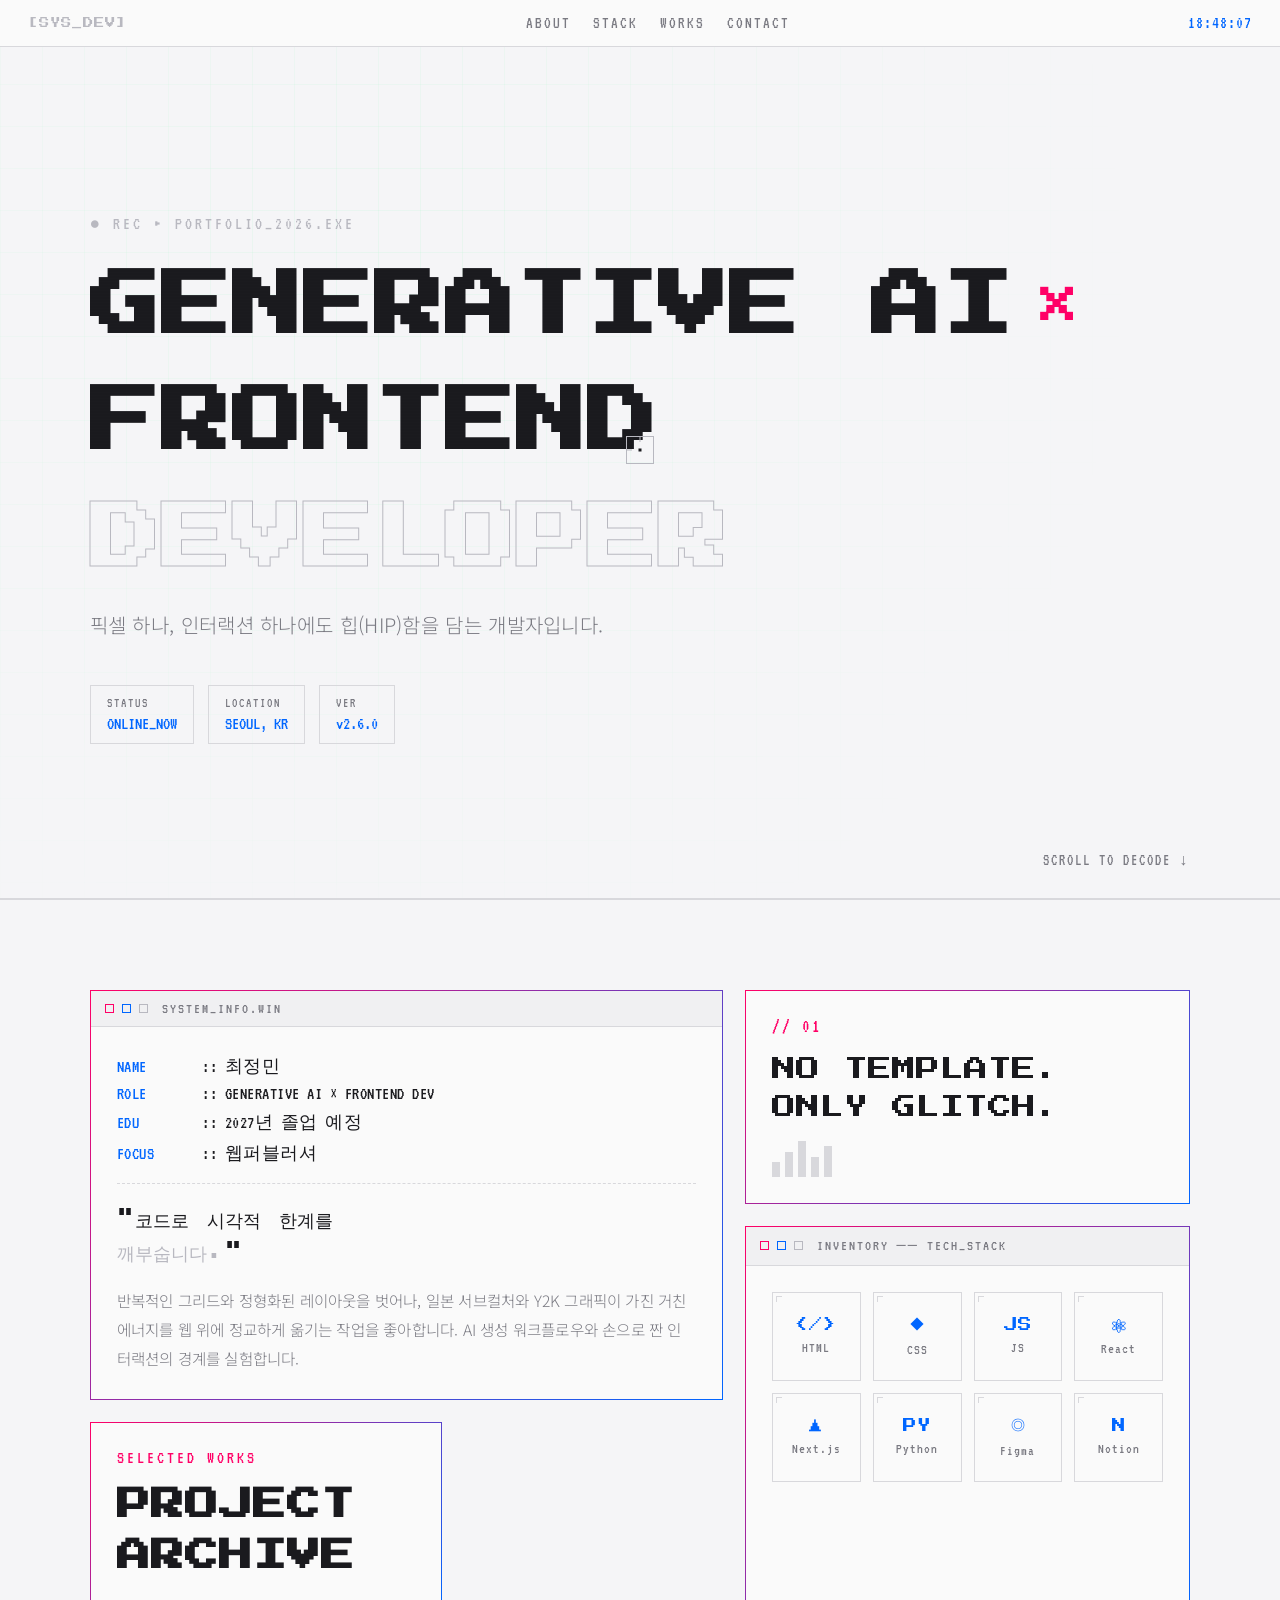
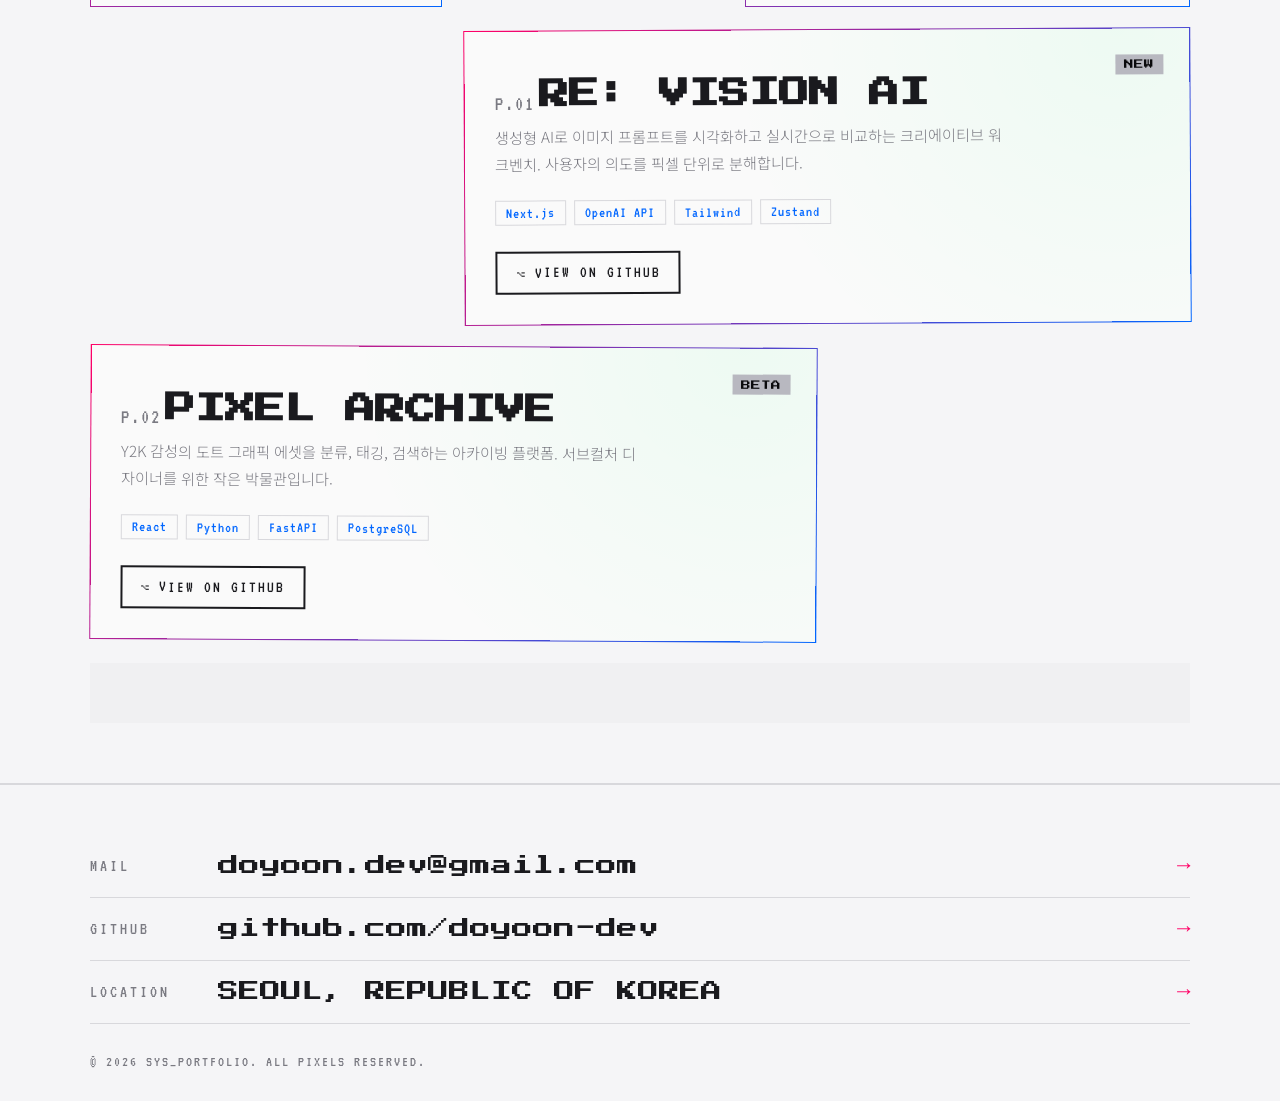
<file: index.html>
<!doctype html>
<html lang="ko">
  <head>
    <meta charset="UTF-8" />
    <meta name="viewport" content="width=device-width, initial-scale=1.0" />
    <title>SYS_PORTFOLIO // GENERATIVE AI × FRONTEND DEV</title>

    <link rel="preconnect" href="https://fonts.googleapis.com" />
    <link rel="preconnect" href="https://fonts.gstatic.com" crossorigin />
    <link
      href="https://fonts.googleapis.com/css2?family=Press+Start+2P&family=VT323&family=Noto+Sans+KR:wght@300;400;500;700&display=swap"
      rel="stylesheet"
    />

    <link rel="stylesheet" href="style.css" />
  </head>
  <body>
    <div class="grain"></div>
    <div class="custom-cursor" id="cursor">
      <div class="cursor-ring"></div>
      <div class="cursor-dot"></div>
    </div>

    <!-- ===== NAV / SCANLINE HEADER ===== -->
    <header class="topbar">
      <div class="topbar-inner">
        <span class="logo-pixel">[SYS_DEV]</span>
        <nav class="nav-tags">
          <a href="#about">ABOUT</a>
          <a href="#stack">STACK</a>
          <a href="#works">WORKS</a>
          <a href="#contact">CONTACT</a>
        </nav>
        <span class="topbar-clock" id="clock">00:00:00</span>
      </div>
    </header>

    <!-- ===== HERO ===== -->
    <section class="hero" id="hero">
      <div class="hero-grid-bg"></div>

      <div class="hero-tag fade-up">REC ▸ PORTFOLIO_2026.EXE</div>

      <h1 class="hero-title">
        <span class="glitch-text" data-text="GENERATIVE AI">GENERATIVE AI</span>
        <span class="hero-x">×</span>
        <span class="glitch-text" data-text="FRONTEND">FRONTEND</span>
        <span class="hero-title-sub glitch-text" data-text="DEVELOPER"
          >DEVELOPER</span
        >
      </h1>

      <p class="hero-kr fade-up">
        픽셀 하나, 인터랙션 하나에도 힙(HIP)함을 담는 개발자입니다.
      </p>

      <div class="hero-meta fade-up">
        <div class="meta-box">
          <span class="meta-label">STATUS</span>
          <span class="meta-value">ONLINE_NOW</span>
        </div>
        <div class="meta-box">
          <span class="meta-label">LOCATION</span>
          <span class="meta-value">SEOUL, KR</span>
        </div>
        <div class="meta-box">
          <span class="meta-label">VER</span>
          <span class="meta-value">v2.6.0</span>
        </div>
      </div>

      <div class="scroll-hint">SCROLL TO DECODE ↓</div>
    </section>

    <!-- ===== BENTO MAIN ===== -->
    <main class="bento-wrap">
      <!-- ABOUT : SYSTEM INFO WINDOW -->
      <section class="bento-item about-window fade-up" id="about">
        <div class="win-titlebar">
          <span class="win-dot"></span><span class="win-dot"></span
          ><span class="win-dot"></span>
          <span class="win-title">SYSTEM_INFO.WIN</span>
        </div>
        <div class="win-body">
          <p class="sys-line"><span class="sys-key">NAME</span> :: 최정민</p>
          <p class="sys-line">
            <span class="sys-key">ROLE</span> :: GENERATIVE AI × FRONTEND DEV
          </p>
          <p class="sys-line">
            <span class="sys-key">EDU</span> :: 2027년 졸업 예정
          </p>
          <p class="sys-line">
            <span class="sys-key">FOCUS</span> :: 웹퍼블러셔
          </p>
          <div class="divider-dash"></div>
          <p class="mindset-quote">
            "코드로 시각적 한계를<br /><span class="neon-em">깨부숩니다.</span>"
          </p>
          <p class="about-kr-desc">
            반복적인 그리드와 정형화된 레이아웃을 벗어나, 일본 서브컬처와 Y2K
            그래픽이 가진 거친 에너지를 웹 위에 정교하게 옮기는 작업을
            좋아합니다. AI 생성 워크플로우와 손으로 짠 인터랙션의 경계를
            실험합니다.
          </p>
        </div>
      </section>

      <!-- HERO SIDE DECORATIVE PANEL -->
      <section class="bento-item deco-panel fade-up">
        <span class="deco-num">// 01</span>
        <p class="deco-text">NO TEMPLATE.<br />ONLY GLITCH.</p>
        <div class="deco-bars">
          <span></span><span></span><span></span><span></span><span></span>
        </div>
      </section>

      <!-- TECH STACK : ITEM INVENTORY -->
      <section class="bento-item stack-window fade-up" id="stack">
        <div class="win-titlebar">
          <span class="win-dot"></span><span class="win-dot"></span
          ><span class="win-dot"></span>
          <span class="win-title">INVENTORY ── TECH_STACK</span>
        </div>
        <div class="win-body">
          <div class="inventory-grid">
            <div class="item-slot">
              <span class="slot-icon">&lt;/&gt;</span
              ><span class="slot-name">HTML</span>
            </div>
            <div class="item-slot">
              <span class="slot-icon">◆</span><span class="slot-name">CSS</span>
            </div>
            <div class="item-slot">
              <span class="slot-icon">JS</span><span class="slot-name">JS</span>
            </div>
            <div class="item-slot">
              <span class="slot-icon">⚛</span
              ><span class="slot-name">React</span>
            </div>
            <div class="item-slot">
              <span class="slot-icon">▲</span
              ><span class="slot-name">Next.js</span>
            </div>
            <div class="item-slot">
              <span class="slot-icon">PY</span
              ><span class="slot-name">Python</span>
            </div>
            <div class="item-slot">
              <span class="slot-icon">◎</span
              ><span class="slot-name">Figma</span>
            </div>
            <div class="item-slot">
              <span class="slot-icon">N</span
              ><span class="slot-name">Notion</span>
            </div>
          </div>
        </div>
      </section>

      <!-- PROJECTS HEADER -->
      <section class="bento-item works-label fade-up" id="works">
        <span class="works-eyebrow">SELECTED WORKS</span>
        <h2 class="works-title">PROJECT<br />ARCHIVE</h2>
      </section>

      <!-- PROJECT 01 -->
      <article class="bento-item project-card fade-up" data-tilt="-1">
        <div class="poster-frame">
          <span class="poster-num">P.01</span>
          <span class="poster-tag">NEW</span>
          <h3 class="poster-title glitch-text" data-text="RE: VISION AI">
            RE: VISION AI
          </h3>
          <p class="poster-desc-kr">
            생성형 AI로 이미지 프롬프트를 시각화하고 실시간으로 비교하는
            크리에이티브 워크벤치. 사용자의 의도를 픽셀 단위로 분해합니다.
          </p>
          <div class="poster-stack">
            <span>Next.js</span><span>OpenAI API</span><span>Tailwind</span
            ><span>Zustand</span>
          </div>
          <a href="#" class="github-btn">
            <span class="gh-icon">⌥</span> VIEW ON GITHUB
          </a>
        </div>
      </article>

      <!-- PROJECT 02 -->
      <article class="bento-item project-card fade-up" data-tilt="1">
        <div class="poster-frame">
          <span class="poster-num">P.02</span>
          <span class="poster-tag">BETA</span>
          <h3 class="poster-title glitch-text" data-text="PIXEL ARCHIVE">
            PIXEL ARCHIVE
          </h3>
          <p class="poster-desc-kr">
            Y2K 감성의 도트 그래픽 에셋을 분류, 태깅, 검색하는 아카이빙 플랫폼.
            서브컬처 디자이너를 위한 작은 박물관입니다.
          </p>
          <div class="poster-stack">
            <span>React</span><span>Python</span><span>FastAPI</span
            ><span>PostgreSQL</span>
          </div>
          <a href="#" class="github-btn">
            <span class="gh-icon">⌥</span> VIEW ON GITHUB
          </a>
        </div>
      </article>

      <!-- FILLER GLITCH STRIP -->
      <section class="bento-item strip-panel fade-up">
        <p class="strip-marquee-text">
          DO NOT SCALE DESIGN ── PRESERVE PIXELS ── HANDLE WITH GLITCH ──
        </p>
      </section>
    </main>

    <!-- ===== CONTACT INDEX BAR ===== -->
    <footer class="contact-index" id="contact">
      <div class="index-row">
        <span class="index-label">MAIL</span>
        <a class="index-value" href="mailto:doyoon.dev@gmail.com"
          >doyoon.dev@gmail.com</a
        >
        <span class="index-arrow">→</span>
      </div>
      <div class="index-row">
        <span class="index-label">GITHUB</span>
        <a
          class="index-value"
          href="https://github.com/doyoon-dev"
          target="_blank"
          rel="noopener"
          >github.com/doyoon-dev</a
        >
        <span class="index-arrow">→</span>
      </div>
      <div class="index-row">
        <span class="index-label">LOCATION</span>
        <span class="index-value">SEOUL, REPUBLIC OF KOREA</span>
        <span class="index-arrow">→</span>
      </div>
      <p class="footer-credit">© 2026 SYS_PORTFOLIO. ALL PIXELS RESERVED.</p>
    </footer>

    <script src="script.js"></script>
  </body>
</html>
</file>
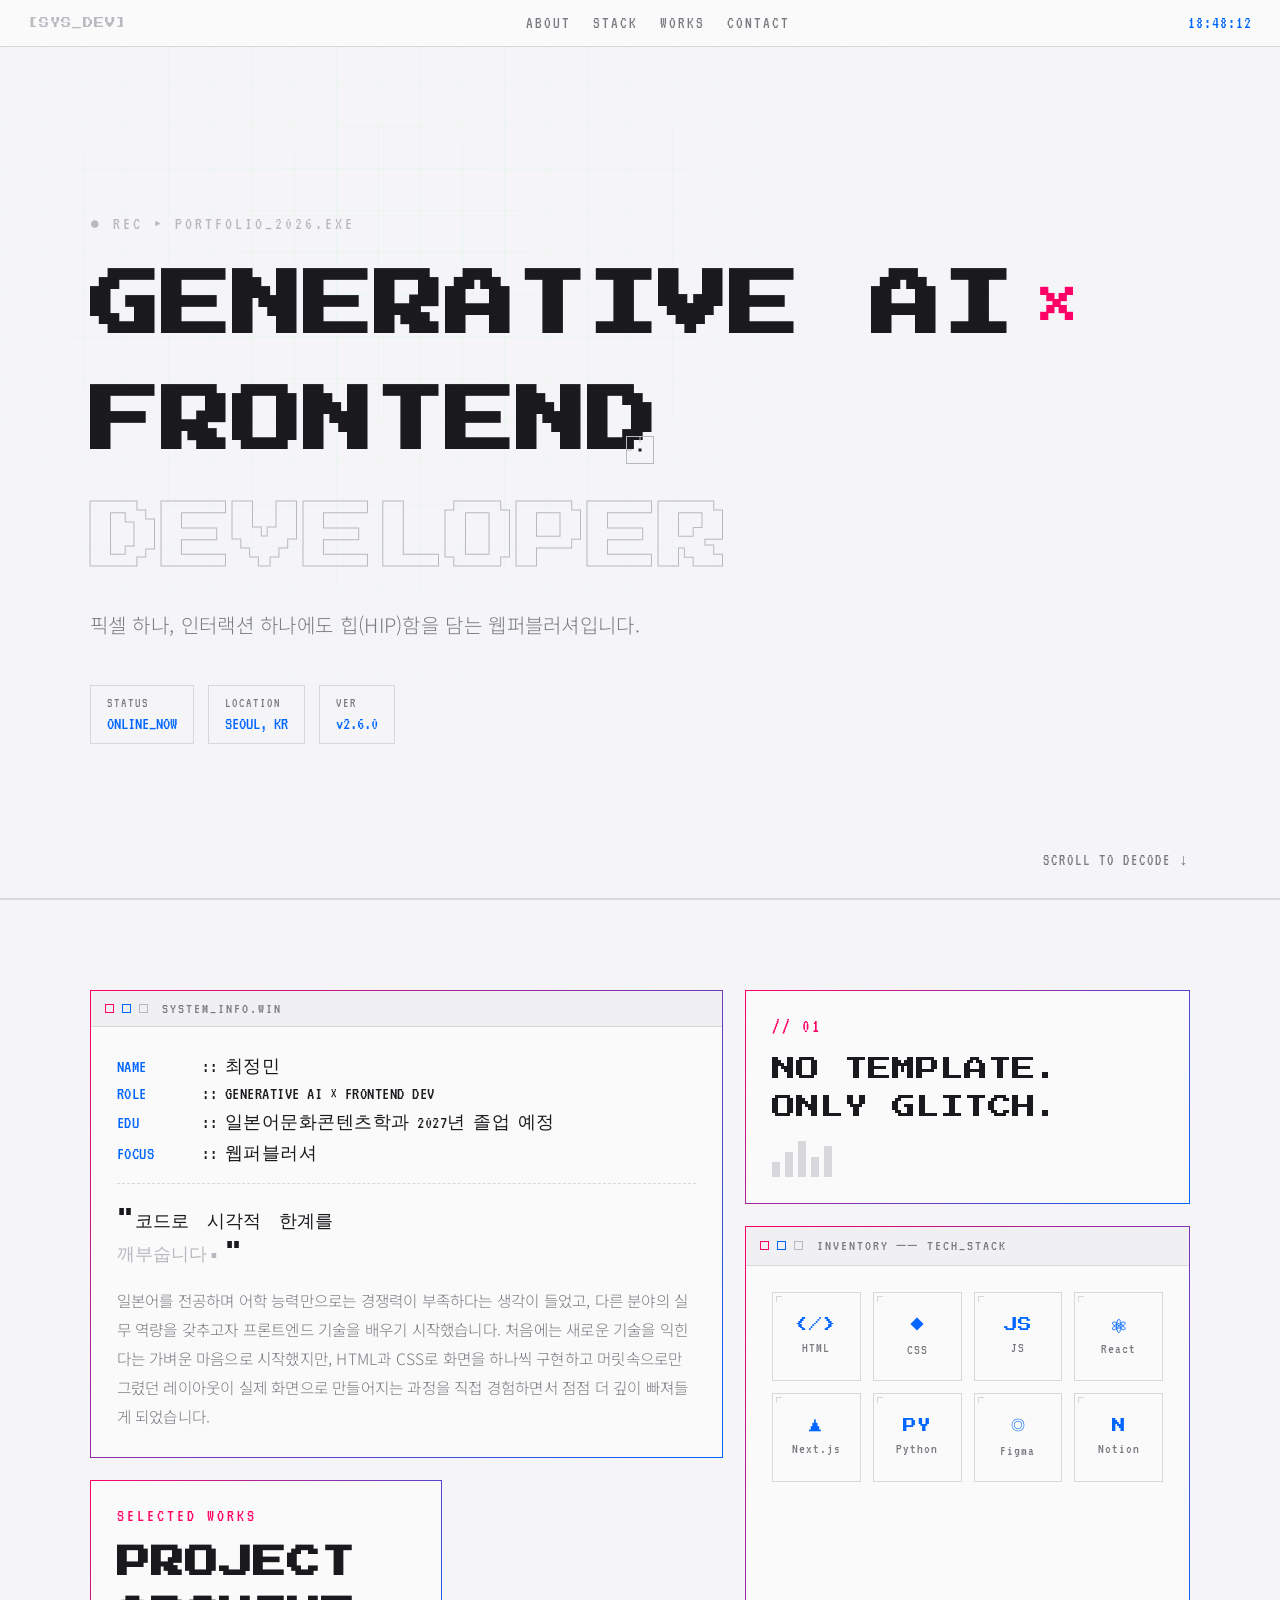
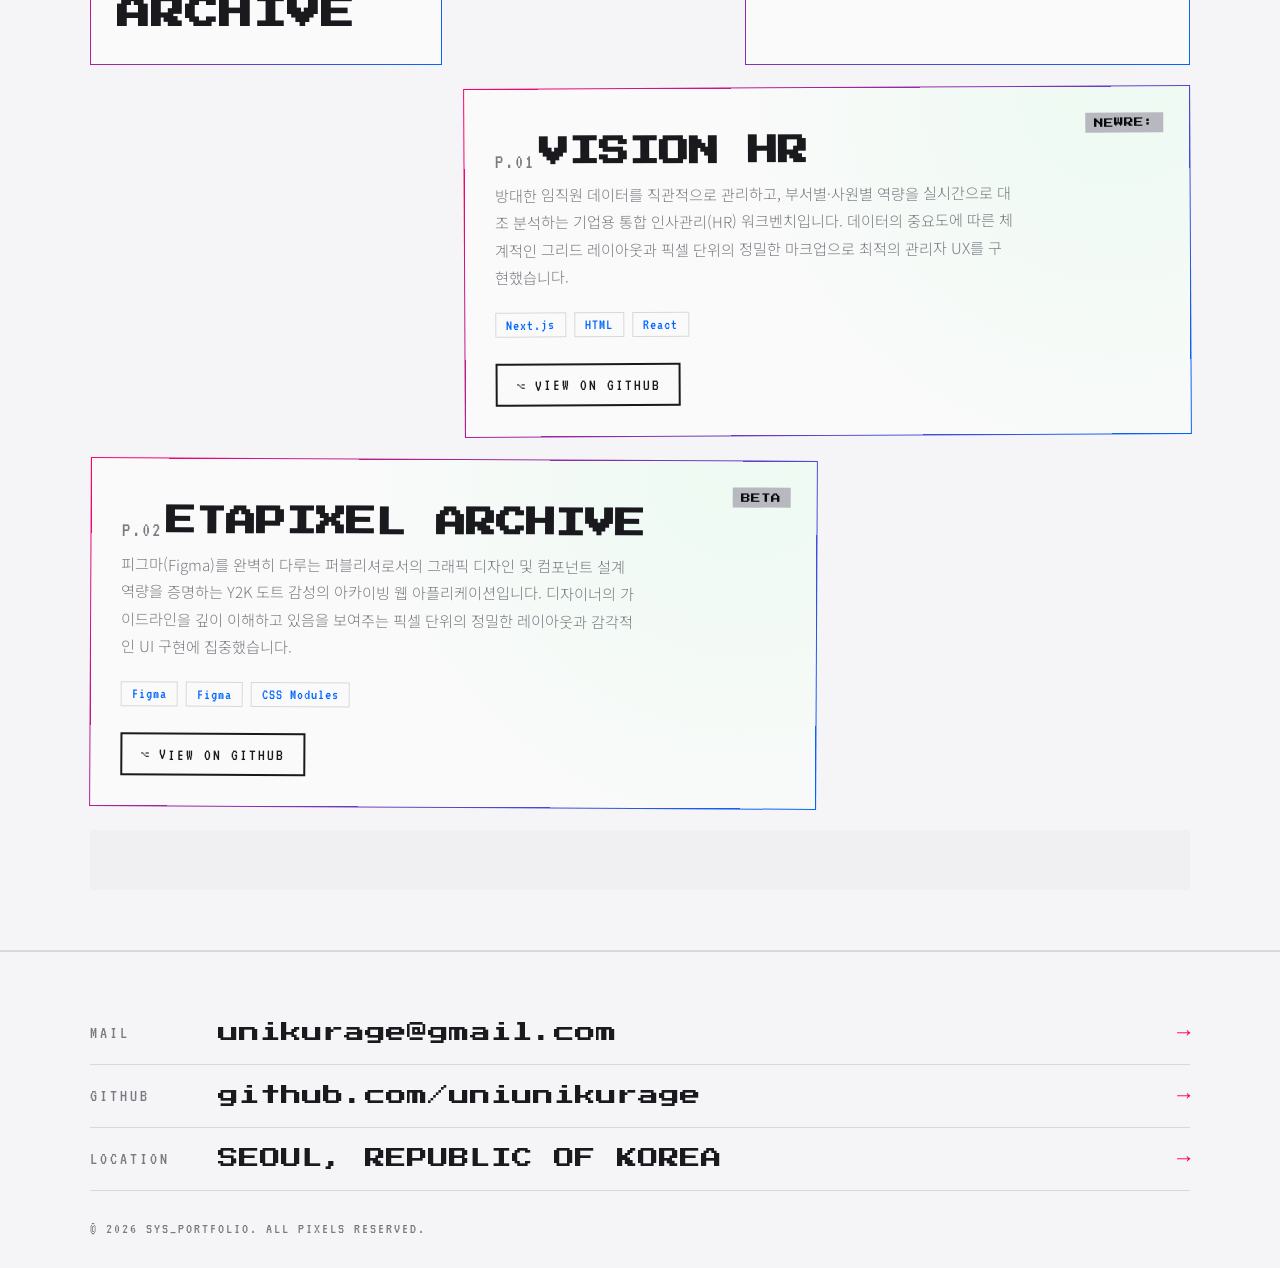
<file: files/index.html>
<!doctype html>
<html lang="ko">
  <head>
    <meta charset="UTF-8" />
    <meta name="viewport" content="width=device-width, initial-scale=1.0" />
    <title>SYS_PORTFOLIO // GENERATIVE AI × FRONTEND DEV</title>

    <link rel="preconnect" href="https://fonts.googleapis.com" />
    <link rel="preconnect" href="https://fonts.gstatic.com" crossorigin />
    <link
      href="https://fonts.googleapis.com/css2?family=Press+Start+2P&family=VT323&family=Noto+Sans+KR:wght@300;400;500;700&display=swap"
      rel="stylesheet"
    />

    <link rel="stylesheet" href="style.css" />
  </head>
  <body>
    <div class="grain"></div>
    <div class="custom-cursor" id="cursor">
      <div class="cursor-ring"></div>
      <div class="cursor-dot"></div>
    </div>

    <!-- ===== NAV / SCANLINE HEADER ===== -->
    <header class="topbar">
      <div class="topbar-inner">
        <span class="logo-pixel">[SYS_DEV]</span>
        <nav class="nav-tags">
          <a href="#about">ABOUT</a>
          <a href="#stack">STACK</a>
          <a href="#works">WORKS</a>
          <a href="#contact">CONTACT</a>
        </nav>
        <span class="topbar-clock" id="clock">00:00:00</span>
      </div>
    </header>

    <!-- ===== HERO ===== -->
    <section class="hero" id="hero">
      <div class="hero-grid-bg"></div>

      <div class="hero-tag fade-up">REC ▸ PORTFOLIO_2026.EXE</div>

      <h1 class="hero-title">
        <span class="glitch-text" data-text="GENERATIVE AI">GENERATIVE AI</span>
        <span class="hero-x">×</span>
        <span class="glitch-text" data-text="FRONTEND">FRONTEND</span>
        <span class="hero-title-sub glitch-text" data-text="DEVELOPER"
          >DEVELOPER</span
        >
      </h1>

      <p class="hero-kr fade-up">
        픽셀 하나, 인터랙션 하나에도 힙(HIP)함을 담는 웹퍼블러셔입니다.
      </p>

      <div class="hero-meta fade-up">
        <div class="meta-box">
          <span class="meta-label">STATUS</span>
          <span class="meta-value">ONLINE_NOW</span>
        </div>
        <div class="meta-box">
          <span class="meta-label">LOCATION</span>
          <span class="meta-value">SEOUL, KR</span>
        </div>
        <div class="meta-box">
          <span class="meta-label">VER</span>
          <span class="meta-value">v2.6.0</span>
        </div>
      </div>

      <div class="scroll-hint">SCROLL TO DECODE ↓</div>
    </section>

    <!-- ===== BENTO MAIN ===== -->
    <main class="bento-wrap">
      <!-- ABOUT : SYSTEM INFO WINDOW -->
      <section class="bento-item about-window fade-up" id="about">
        <div class="win-titlebar">
          <span class="win-dot"></span><span class="win-dot"></span
          ><span class="win-dot"></span>
          <span class="win-title">SYSTEM_INFO.WIN</span>
        </div>
        <div class="win-body">
          <p class="sys-line"><span class="sys-key">NAME</span> :: 최정민</p>
          <p class="sys-line">
            <span class="sys-key">ROLE</span> :: GENERATIVE AI × FRONTEND DEV
          </p>
          <p class="sys-line">
            <span class="sys-key">EDU</span> :: 일본어문화콘텐츠학과 2027년 졸업
            예정
          </p>
          <p class="sys-line">
            <span class="sys-key">FOCUS</span> :: 웹퍼블러셔
          </p>
          <div class="divider-dash"></div>
          <p class="mindset-quote">
            "코드로 시각적 한계를<br /><span class="neon-em">깨부숩니다.</span>"
          </p>
          <p class="about-kr-desc">
            일본어를 전공하며 어학 능력만으로는 경쟁력이 부족하다는 생각이
            들었고, 다른 분야의 실무 역량을 갖추고자 프론트엔드 기술을 배우기
            시작했습니다. 처음에는 새로운 기술을 익힌다는 가벼운 마음으로
            시작했지만, HTML과 CSS로 화면을 하나씩 구현하고 머릿속으로만 그렸던
            레이아웃이 실제 화면으로 만들어지는 과정을 직접 경험하면서 점점 더
            깊이 빠져들게 되었습니다.
          </p>
        </div>
      </section>

      <!-- HERO SIDE DECORATIVE PANEL -->
      <section class="bento-item deco-panel fade-up">
        <span class="deco-num">// 01</span>
        <p class="deco-text">NO TEMPLATE.<br />ONLY GLITCH.</p>
        <div class="deco-bars">
          <span></span><span></span><span></span><span></span><span></span>
        </div>
      </section>

      <!-- TECH STACK : ITEM INVENTORY -->
      <section class="bento-item stack-window fade-up" id="stack">
        <div class="win-titlebar">
          <span class="win-dot"></span><span class="win-dot"></span
          ><span class="win-dot"></span>
          <span class="win-title">INVENTORY ── TECH_STACK</span>
        </div>
        <div class="win-body">
          <div class="inventory-grid">
            <div class="item-slot">
              <span class="slot-icon">&lt;/&gt;</span
              ><span class="slot-name">HTML</span>
            </div>
            <div class="item-slot">
              <span class="slot-icon">◆</span><span class="slot-name">CSS</span>
            </div>
            <div class="item-slot">
              <span class="slot-icon">JS</span><span class="slot-name">JS</span>
            </div>
            <div class="item-slot">
              <span class="slot-icon">⚛</span
              ><span class="slot-name">React</span>
            </div>
            <div class="item-slot">
              <span class="slot-icon">▲</span
              ><span class="slot-name">Next.js</span>
            </div>
            <div class="item-slot">
              <span class="slot-icon">PY</span
              ><span class="slot-name">Python</span>
            </div>
            <div class="item-slot">
              <span class="slot-icon">◎</span
              ><span class="slot-name">Figma</span>
            </div>
            <div class="item-slot">
              <span class="slot-icon">N</span
              ><span class="slot-name">Notion</span>
            </div>
          </div>
        </div>
      </section>

      <!-- PROJECTS HEADER -->
      <section class="bento-item works-label fade-up" id="works">
        <span class="works-eyebrow">SELECTED WORKS</span>
        <h2 class="works-title">PROJECT<br />ARCHIVE</h2>
      </section>

      <!-- PROJECT 01 -->
      <article class="bento-item project-card fade-up" data-tilt="-1">
        <div class="poster-frame">
          <span class="poster-num">P.01</span>
          <span class="poster-tag"> NEWRE:</span>
          <h3 class="poster-title glitch-text" data-text="RE: VISION AI">
            VISION HR
          </h3>
          <p class="poster-desc-kr">
            방대한 임직원 데이터를 직관적으로 관리하고, 부서별·사원별 역량을
            실시간으로 대조 분석하는 기업용 통합 인사관리(HR) 워크벤치입니다.
            데이터의 중요도에 따른 체계적인 그리드 레이아웃과 픽셀 단위의 정밀한
            마크업으로 최적의 관리자 UX를 구현했습니다.
          </p>
          <div class="poster-stack">
            <span>Next.js</span><span>HTML</span><span>React</span>
          </div>
          <a href="#" class="github-btn">
            <span class="gh-icon">⌥</span> VIEW ON GITHUB
          </a>
        </div>
      </article>

      <!-- PROJECT 02 -->
      <article class="bento-item project-card fade-up" data-tilt="1">
        <div class="poster-frame">
          <span class="poster-num">P.02</span>
          <span class="poster-tag">BETA</span>
          <h3 class="poster-title glitch-text" data-text="PIXEL ARCHIVE">
            ETAPIXEL ARCHIVE
          </h3>
          <p class="poster-desc-kr">
            피그마(Figma)를 완벽히 다루는 퍼블리셔로서의 그래픽 디자인 및
            컴포넌트 설계 역량을 증명하는 Y2K 도트 감성의 아카이빙 웹
            아플리케이션입니다. 디자이너의 가이드라인을 깊이 이해하고 있음을
            보여주는 픽셀 단위의 정밀한 레이아웃과 감각적인 UI 구현에
            집중했습니다.
          </p>
          <div class="poster-stack">
            <span>Figma</span><span>Figma</span><span>CSS Modules</span>
          </div>
          <a href="#" class="github-btn">
            <span class="gh-icon">⌥</span> VIEW ON GITHUB
          </a>
        </div>
      </article>

      <!-- FILLER GLITCH STRIP -->
      <section class="bento-item strip-panel fade-up">
        <p class="strip-marquee-text">
          DO NOT SCALE DESIGN ── PRESERVE PIXELS ── HANDLE WITH GLITCH ──
        </p>
      </section>
    </main>

    <!-- ===== CONTACT INDEX BAR ===== -->
    <footer class="contact-index" id="contact">
      <div class="index-row">
        <span class="index-label">MAIL</span>
        <a class="index-value" href="mailto:mini.shukatsu@gmail.com"
          >unikurage@gmail.com</a
        >
        <span class="index-arrow">→</span>
      </div>
      <div class="index-row">
        <span class="index-label">GITHUB</span>
        <a
          class="index-value"
          href="https://github.com/doyoon-dev"
          target="_blank"
          rel="noopener"
          >github.com/uniunikurage</a
        >
        <span class="index-arrow">→</span>
      </div>
      <div class="index-row">
        <span class="index-label">LOCATION</span>
        <span class="index-value">SEOUL, REPUBLIC OF KOREA</span>
        <span class="index-arrow">→</span>
      </div>
      <p class="footer-credit">© 2026 SYS_PORTFOLIO. ALL PIXELS RESERVED.</p>
    </footer>

    <script src="script.js"></script>
  </body>
</html>
</file>
<file: style.css>
/* ============================================
   TOKENS
============================================ */
:root{
  --bg-base: #f5f5f7;
  --bg-panel: #fafafa;
  --bg-panel-2: #f0f0f2;
  --line-mute: #d8d8dc;
  --line-bright: #1a1a1e;
  --text-main: #1a1a1e;
  --text-dim: #7a7a82;
  --neon-green: #b8b8c0;
  --neon-pink: #ff0066;
  --neon-blue: #0066ff;

  --font-pixel: 'Press Start 2P', monospace;
  --font-vt: 'VT323', monospace;
  --font-kr: 'Noto Sans KR', sans-serif;
}

*{ margin:0; padding:0; box-sizing:border-box; }

html{ scroll-behavior:smooth; }

body{
  background: var(--bg-base);
  color: var(--text-main);
  font-family: var(--font-kr);
  font-weight: 300;
  overflow-x:hidden;
  cursor:none;
  position:relative;
}

a{ color:inherit; text-decoration:none; }

::selection{ background: var(--neon-green); color:#0a0a0c; }

/* faint scanline / grain overlay */
.grain{
  position:fixed; inset:0; z-index:9990; pointer-events:none;
  background-image:
    repeating-linear-gradient(0deg, rgba(255,255,255,0.025) 0px, rgba(255,255,255,0.025) 1px, transparent 1px, transparent 3px);
  mix-blend-mode: overlay;
  opacity:.5;
}

/* ============================================
   CUSTOM CURSOR
============================================ */
.custom-cursor{
  position:fixed; top:0; left:0; z-index:9999;
  pointer-events:none;
  transform:translate(-50%,-50%);
  will-change: transform;
}
.cursor-ring{
  width:28px; height:28px;
  border:1px solid var(--neon-green);
  transform: translate(-50%,-50%) rotate(0deg);
  transition: width .18s ease, height .18s ease, border-color .18s ease, background .18s ease, transform .25s ease;
  position:relative;
}
.cursor-ring::before, .cursor-ring::after{
  content:''; position:absolute; background:var(--neon-green);
}
.cursor-ring::before{ top:-1px; left:50%; width:1px; height:6px; transform:translateX(-50%); }
.cursor-ring::after{ left:-1px; top:50%; width:6px; height:1px; transform:translateY(-50%); }

.custom-cursor.is-hover .cursor-ring{
  width:54px; height:54px;
  border-color: var(--neon-pink);
  background: rgba(255,46,146,0.08);
  transform: translate(-50%,-50%) rotate(45deg);
}
.cursor-dot{
  position:absolute; top:0; left:0;
  width:3px; height:3px; background:var(--text-main);
  transform:translate(-50%,-50%);
}

@media (hover:none), (pointer:coarse){
  .custom-cursor{ display:none; }
  body{ cursor:auto; }
}

/* ============================================
   TOPBAR
============================================ */
.topbar{
  position:fixed; top:0; left:0; right:0; z-index:500;
  background: rgba(250,250,250,0.95);
  backdrop-filter: blur(6px);
  border-bottom: 1px solid var(--line-mute);
}
.topbar-inner{
  max-width:1400px; margin:0 auto;
  display:flex; align-items:center; justify-content:space-between;
  padding: 14px 28px;
}
.logo-pixel{
  font-family: var(--font-pixel);
  font-size:.65rem;
  color: var(--neon-green);
  letter-spacing:1px;
}
.nav-tags{ display:flex; gap:22px; }
.nav-tags a{
  font-family: var(--font-vt);
  font-size:1.05rem;
  letter-spacing:2px;
  color: var(--text-dim);
  position:relative;
  transition: color .2s;
}
.nav-tags a::after{
  content:''; position:absolute; left:0; bottom:-4px;
  width:0%; height:1px; background:var(--neon-green);
  transition: width .25s ease;
}
.nav-tags a:hover{ color: var(--text-main); }
.nav-tags a:hover::after{ width:100%; }

.topbar-clock{
  font-family: var(--font-vt);
  font-size:1.1rem;
  color: var(--neon-blue);
  letter-spacing:1px;
}

@media (max-width:720px){
  .nav-tags{ display:none; }
}

/* ============================================
   HERO
============================================ */
.hero{
  min-height: 100vh;
  display:flex; flex-direction:column; justify-content:center;
  padding: 120px 7vw 60px;
  position:relative;
  border-bottom: 2px solid var(--line-mute);
}
.hero-grid-bg{
  position:absolute; inset:0; z-index:0;
  background-image:
    linear-gradient(rgba(0,255,102,0.05) 1px, transparent 1px),
    linear-gradient(90deg, rgba(0,255,102,0.05) 1px, transparent 1px);
  background-size: 42px 42px;
  mask-image: radial-gradient(circle at 30% 30%, black 0%, transparent 70%);
}

.hero-tag{
  font-family: var(--font-vt);
  font-size:1.1rem;
  color: var(--neon-green);
  letter-spacing:3px;
  margin-bottom: 26px;
  z-index:1;
}
.hero-tag::before{ content:'● '; }

.hero-title{
  font-family: var(--font-pixel);
  font-size: clamp(1.6rem, 6.2vw, 4.4rem);
  line-height:1.35;
  letter-spacing:1px;
  z-index:1;
  display:flex; flex-wrap:wrap; align-items:center; gap: .3em;
}
.hero-x{
  color: var(--neon-pink);
  font-size: 0.7em;
}
.hero-title-sub{
  display:block;
  width:100%;
  color: var(--text-main);
  -webkit-text-stroke: 1px var(--neon-green);
  color: transparent;
}

.hero-kr{
  font-family: var(--font-kr);
  font-weight:300;
  font-size: clamp(0.95rem, 1.6vw, 1.25rem);
  color: var(--text-dim);
  margin-top: 22px;
  letter-spacing:.3px;
  z-index:1;
}

.hero-meta{
  display:flex; gap:14px; margin-top:46px; flex-wrap:wrap; z-index:1;
}
.meta-box{
  border:1px solid var(--line-mute);
  padding: 10px 16px;
  display:flex; flex-direction:column; gap:4px;
  background: rgba(255,255,255,0.02);
}
.meta-label{
  font-family: var(--font-vt); font-size:.85rem;
  color: var(--text-dim); letter-spacing:2px;
}
.meta-value{
  font-family: var(--font-vt); font-size:1.15rem;
  color: var(--neon-blue);
}

.scroll-hint{
  position:absolute; bottom:28px; right:7vw;
  font-family: var(--font-vt);
  font-size: 1rem;
  color: var(--text-dim);
  letter-spacing:2px;
  animation: bob 1.8s ease-in-out infinite;
}
@keyframes bob{
  0%,100%{ transform:translateY(0); }
  50%{ transform:translateY(8px); }
}

/* ============================================
   GLITCH TEXT
============================================ */
.glitch-text{
  position:relative;
  display:inline-block;
}
.glitch-text::before,
.glitch-text::after{
  content: attr(data-text);
  position:absolute; left:0; top:0;
  width:100%; height:100%;
  opacity:0;
}
.glitch-text:hover::before{
  opacity:1;
  color: var(--neon-pink);
  transform: translate(-3px, -2px);
  clip-path: inset(0 0 55% 0);
  animation: glitch-jump .32s steps(2,end) 2;
}
.glitch-text:hover::after{
  opacity:1;
  color: var(--neon-blue);
  transform: translate(3px, 2px);
  clip-path: inset(45% 0 0 0);
  animation: glitch-jump-rev .32s steps(2,end) 2;
}
@keyframes glitch-jump{
  0%{ transform:translate(-3px,-2px); }
  50%{ transform:translate(3px,1px); }
  100%{ transform:translate(-2px,-3px); }
}
@keyframes glitch-jump-rev{
  0%{ transform:translate(3px,2px); }
  50%{ transform:translate(-3px,-1px); }
  100%{ transform:translate(2px,3px); }
}

/* ============================================
   BENTO GRID
============================================ */
.bento-wrap{
  max-width:1400px; margin: 0 auto;
  padding: 90px 7vw 60px;
  display:grid;
  grid-template-columns: repeat(12, 1fr);
  gap: 22px;
}

.bento-item{
  border: 1px solid transparent;
  background: 
    linear-gradient(var(--bg-panel), var(--bg-panel)) padding-box,
    linear-gradient(135deg, var(--neon-pink), var(--neon-blue)) border-box;
  position:relative;
  transition: border-color .25s ease, box-shadow .25s ease, transform .25s ease;
}

/* fade-up scroll reveal */
.fade-up{
  opacity:0;
  transform: translateY(34px);
  transition: opacity .7s cubic-bezier(.2,.7,.3,1), transform .7s cubic-bezier(.2,.7,.3,1);
}
.fade-up.in-view{
  opacity:1;
  transform: translateY(0);
}

/* ---- placement ---- */
.about-window{ grid-column: 1 / 8; grid-row: span 2; transform: rotate(-0.4deg); }
.deco-panel{ grid-column: 8 / 13; transform: rotate(0.6deg); }
.stack-window{ grid-column: 8 / 13; grid-row: span 2; }

.works-label{ grid-column: 1 / 5; display:flex; flex-direction:column; justify-content:center; padding: 26px; border-style:dashed; }
.project-card{ grid-column: 5 / 13; }
.project-card + .project-card{ grid-column: 1 / 9; margin-top:0; }

.strip-panel{ grid-column: 1 / 13; }

@media (max-width: 980px){
  .about-window, .deco-panel, .stack-window, .works-label, .project-card, .strip-panel{
    grid-column: 1 / 13;
  }
  .project-card + .project-card{ grid-column: 1 / 13; }
}

/* ---- window chrome (retro OS window) ---- */
.win-titlebar{
  display:flex; align-items:center; gap:8px;
  padding: 10px 14px;
  border-bottom: 1px solid var(--line-mute);
  background: var(--bg-panel-2);
}
.win-dot{
  width:9px; height:9px; border:1px solid var(--line-mute);
  background: transparent;
}
.win-dot:nth-child(1){ border-color: var(--neon-pink); }
.win-dot:nth-child(2){ border-color: var(--neon-blue); }
.win-dot:nth-child(3){ border-color: var(--neon-green); }
.win-title{
  font-family: var(--font-vt);
  font-size: .95rem;
  color: var(--text-dim);
  letter-spacing:2px;
  margin-left:6px;
}
.win-body{ padding: 26px; }

.bento-item:hover{
  background: 
    linear-gradient(var(--bg-panel), var(--bg-panel)) padding-box,
    linear-gradient(135deg, var(--neon-blue), var(--neon-pink)) border-box;
  box-shadow: 0 0 26px rgba(0,102,255,0.2);
}

/* ============================================
   ABOUT
============================================ */
.sys-line{
  font-family: var(--font-vt);
  font-size: 1.15rem;
  color: var(--text-main);
  margin-bottom: 6px;
  letter-spacing:.5px;
}
.sys-key{
  color: var(--neon-blue);
  display:inline-block;
  width: 78px;
}
.divider-dash{
  border-top: 1px dashed var(--line-mute);
  margin: 18px 0;
}
.mindset-quote{
  font-family: var(--font-pixel);
  font-size: 1.15rem;
  line-height:1.8;
  margin-bottom: 18px;
}
.neon-em{ color: var(--neon-green); }
.about-kr-desc{
  font-family: var(--font-kr);
  font-weight:300;
  font-size: .98rem;
  line-height:1.85;
  color: var(--text-dim);
  letter-spacing:.2px;
}

/* ============================================
   DECO PANEL
============================================ */
.deco-panel{
  padding: 26px;
  display:flex; flex-direction:column; justify-content:space-between;
  min-height: 200px;
}
.deco-num{
  font-family: var(--font-vt);
  color: var(--neon-pink);
  font-size:1.2rem;
  letter-spacing:2px;
}
.deco-text{
  font-family: var(--font-pixel);
  font-size: clamp(1.1rem, 2vw, 1.5rem);
  line-height:1.6;
  color: var(--text-main);
  margin: 14px 0;
}
.deco-bars{ display:flex; gap:5px; align-items:flex-end; height:36px; }
.deco-bars span{
  display:block; width:8px; background: var(--line-mute);
  transition: background .2s, height .2s;
}
.deco-bars span:nth-child(1){ height:40%; }
.deco-bars span:nth-child(2){ height:70%; }
.deco-bars span:nth-child(3){ height:100%; }
.deco-bars span:nth-child(4){ height:55%; }
.deco-bars span:nth-child(5){ height:85%; }
.deco-panel:hover .deco-bars span{ background: var(--neon-green); }

/* ============================================
   INVENTORY (TECH STACK)
============================================ */
.inventory-grid{
  display:grid;
  grid-template-columns: repeat(4, 1fr);
  gap: 12px;
}
.item-slot{
  aspect-ratio: 1 / 1;
  border: 1px solid var(--line-mute);
  background: repeating-linear-gradient(45deg, rgba(255,255,255,0.015) 0 2px, transparent 2px 8px);
  display:flex; flex-direction:column; align-items:center; justify-content:center;
  gap:8px;
  position:relative;
  transition: border-color .2s, transform .2s, background .2s;
}
.item-slot::before{
  content:''; position:absolute; top:3px; left:3px;
  width:5px; height:5px; border-top:1px solid var(--line-mute); border-left:1px solid var(--line-mute);
}
.slot-icon{
  font-family: var(--font-pixel);
  font-size: .85rem;
  color: var(--neon-blue);
}
.slot-name{
  font-family: var(--font-vt);
  font-size: .9rem;
  color: var(--text-dim);
  letter-spacing:1px;
}
.item-slot:hover{
  border-color: var(--neon-green);
  transform: translateY(-3px) scale(1.03);
  background: rgba(0,255,102,0.06);
}
.item-slot:hover .slot-name{ color: var(--text-main); }

/* ============================================
   WORKS LABEL
============================================ */
.works-eyebrow{
  font-family: var(--font-vt);
  color: var(--neon-pink);
  font-size: 1.1rem;
  letter-spacing:3px;
}
.works-title{
  font-family: var(--font-pixel);
  font-size: clamp(1.4rem, 3vw, 2.1rem);
  line-height:1.5;
  margin-top:12px;
}

/* ============================================
   PROJECT POSTER CARDS
============================================ */
.project-card{
  padding:0;
  overflow:hidden;
}
.poster-frame{
  padding: 30px;
  position:relative;
  height:100%;
  background:
    radial-gradient(circle at 90% 0%, rgba(0,255,102,0.05), transparent 55%);
}
.poster-num{
  font-family: var(--font-vt);
  color: var(--text-dim);
  font-size:1.3rem;
  letter-spacing:2px;
}
.poster-tag{
  position:absolute; top:26px; right:26px;
  font-family: var(--font-pixel);
  font-size: .6rem;
  color:#0a0a0c;
  background: var(--neon-green);
  padding: 5px 9px;
}
.poster-title{
  font-family: var(--font-pixel);
  font-size: clamp(1.3rem, 2.6vw, 1.9rem);
  margin: 18px 0 14px;
  color: var(--line-bright);
}
.poster-desc-kr{
  font-family: var(--font-kr);
  font-weight:300;
  font-size: .95rem;
  line-height:1.8;
  color: var(--text-dim);
  margin-bottom: 22px;
  max-width: 520px;
}
.poster-stack{
  display:flex; gap:8px; flex-wrap:wrap;
  margin-bottom: 26px;
}
.poster-stack span{
  font-family: var(--font-vt);
  font-size: .95rem;
  letter-spacing:1px;
  border:1px solid var(--line-mute);
  padding: 4px 10px;
  color: var(--neon-blue);
}
.github-btn{
  display:inline-flex; align-items:center; gap:8px;
  font-family: var(--font-vt);
  font-size: 1.05rem;
  letter-spacing:2px;
  border: 2px solid var(--text-main);
  padding: 10px 18px;
  transition: background .2s, color .2s, border-color .2s, transform .15s;
}
.gh-icon{ font-size:1.1rem; }
.github-btn:hover{
  background: var(--neon-green);
  border-color: var(--neon-green);
  color: #0a0a0c;
  transform: translate(-2px,-2px);
}

/* ============================================
   MARQUEE STRIP
============================================ */
.strip-panel{
  overflow:hidden;
  padding: 16px 0;
  background: var(--bg-panel-2);
}
.strip-marquee-text{
  font-family: var(--font-vt);
  font-size: 1.4rem;
  letter-spacing: 4px;
  color: var(--neon-pink);
  white-space:nowrap;
  display:inline-block;
  padding-left:100%;
  animation: marquee 16s linear infinite;
}
@keyframes marquee{
  from{ transform: translateX(0); }
  to{ transform: translateX(-100%); }
}

/* ============================================
   CONTACT INDEX BAR
============================================ */
.contact-index{
  border-top: 2px solid var(--line-mute);
  padding: 50px 7vw 30px;
}
.index-row{
  display:flex; align-items:center; gap:18px;
  padding: 18px 0;
  border-bottom: 1px solid var(--line-mute);
  transition: padding-left .2s ease;
}
.index-row:hover{ padding-left: 10px; }
.index-label{
  font-family: var(--font-vt);
  font-size: 1.1rem;
  color: var(--text-dim);
  letter-spacing:3px;
  width: 110px;
  flex-shrink:0;
}
.index-value{
  font-family: var(--font-pixel);
  font-size: clamp(.85rem, 2vw, 1.3rem);
  color: var(--text-main);
  flex:1;
  transition: color .2s;
}
.index-row:hover .index-value{ color: var(--neon-green); }
.index-arrow{
  font-family: var(--font-vt);
  font-size: 1.4rem;
  color: var(--neon-pink);
}
.footer-credit{
  font-family: var(--font-vt);
  font-size: .95rem;
  color: var(--text-dim);
  letter-spacing:2px;
  margin-top: 30px;
}

@media (max-width:600px){
  .index-row{ flex-wrap:wrap; }
  .index-label{ width:100%; }
}
</file>
<file: files/style.css>
/* ============================================
   TOKENS
============================================ */
:root{
  --bg-base: #f5f5f7;
  --bg-panel: #fafafa;
  --bg-panel-2: #f0f0f2;
  --line-mute: #d8d8dc;
  --line-bright: #1a1a1e;
  --text-main: #1a1a1e;
  --text-dim: #7a7a82;
  --neon-green: #b8b8c0;
  --neon-pink: #ff0066;
  --neon-blue: #0066ff;

  --font-pixel: 'Press Start 2P', monospace;
  --font-vt: 'VT323', monospace;
  --font-kr: 'Noto Sans KR', sans-serif;
}

*{ margin:0; padding:0; box-sizing:border-box; }

html{ scroll-behavior:smooth; }

body{
  background: var(--bg-base);
  color: var(--text-main);
  font-family: var(--font-kr);
  font-weight: 300;
  overflow-x:hidden;
  cursor:none;
  position:relative;
}

a{ color:inherit; text-decoration:none; }

::selection{ background: var(--neon-green); color:#0a0a0c; }

/* faint scanline / grain overlay */
.grain{
  position:fixed; inset:0; z-index:9990; pointer-events:none;
  background-image:
    repeating-linear-gradient(0deg, rgba(255,255,255,0.025) 0px, rgba(255,255,255,0.025) 1px, transparent 1px, transparent 3px);
  mix-blend-mode: overlay;
  opacity:.5;
}

/* ============================================
   CUSTOM CURSOR
============================================ */
.custom-cursor{
  position:fixed; top:0; left:0; z-index:9999;
  pointer-events:none;
  transform:translate(-50%,-50%);
  will-change: transform;
}
.cursor-ring{
  width:28px; height:28px;
  border:1px solid var(--neon-green);
  transform: translate(-50%,-50%) rotate(0deg);
  transition: width .18s ease, height .18s ease, border-color .18s ease, background .18s ease, transform .25s ease;
  position:relative;
}
.cursor-ring::before, .cursor-ring::after{
  content:''; position:absolute; background:var(--neon-green);
}
.cursor-ring::before{ top:-1px; left:50%; width:1px; height:6px; transform:translateX(-50%); }
.cursor-ring::after{ left:-1px; top:50%; width:6px; height:1px; transform:translateY(-50%); }

.custom-cursor.is-hover .cursor-ring{
  width:54px; height:54px;
  border-color: var(--neon-pink);
  background: rgba(255,46,146,0.08);
  transform: translate(-50%,-50%) rotate(45deg);
}
.cursor-dot{
  position:absolute; top:0; left:0;
  width:3px; height:3px; background:var(--text-main);
  transform:translate(-50%,-50%);
}

@media (hover:none), (pointer:coarse){
  .custom-cursor{ display:none; }
  body{ cursor:auto; }
}

/* ============================================
   TOPBAR
============================================ */
.topbar{
  position:fixed; top:0; left:0; right:0; z-index:500;
  background: rgba(250,250,250,0.95);
  backdrop-filter: blur(6px);
  border-bottom: 1px solid var(--line-mute);
}
.topbar-inner{
  max-width:1400px; margin:0 auto;
  display:flex; align-items:center; justify-content:space-between;
  padding: 14px 28px;
}
.logo-pixel{
  font-family: var(--font-pixel);
  font-size:.65rem;
  color: var(--neon-green);
  letter-spacing:1px;
}
.nav-tags{ display:flex; gap:22px; }
.nav-tags a{
  font-family: var(--font-vt);
  font-size:1.05rem;
  letter-spacing:2px;
  color: var(--text-dim);
  position:relative;
  transition: color .2s;
}
.nav-tags a::after{
  content:''; position:absolute; left:0; bottom:-4px;
  width:0%; height:1px; background:var(--neon-green);
  transition: width .25s ease;
}
.nav-tags a:hover{ color: var(--text-main); }
.nav-tags a:hover::after{ width:100%; }

.topbar-clock{
  font-family: var(--font-vt);
  font-size:1.1rem;
  color: var(--neon-blue);
  letter-spacing:1px;
}

@media (max-width:720px){
  .nav-tags{ display:none; }
}

/* ============================================
   HERO
============================================ */
.hero{
  min-height: 100vh;
  display:flex; flex-direction:column; justify-content:center;
  padding: 120px 7vw 60px;
  position:relative;
  border-bottom: 2px solid var(--line-mute);
}
.hero-grid-bg{
  position:absolute; inset:0; z-index:0;
  background-image:
    linear-gradient(rgba(0,255,102,0.05) 1px, transparent 1px),
    linear-gradient(90deg, rgba(0,255,102,0.05) 1px, transparent 1px);
  background-size: 42px 42px;
  mask-image: radial-gradient(circle at 30% 30%, black 0%, transparent 70%);
}

.hero-tag{
  font-family: var(--font-vt);
  font-size:1.1rem;
  color: var(--neon-green);
  letter-spacing:3px;
  margin-bottom: 26px;
  z-index:1;
}
.hero-tag::before{ content:'● '; }

.hero-title{
  font-family: var(--font-pixel);
  font-size: clamp(1.6rem, 6.2vw, 4.4rem);
  line-height:1.35;
  letter-spacing:1px;
  z-index:1;
  display:flex; flex-wrap:wrap; align-items:center; gap: .3em;
}
.hero-x{
  color: var(--neon-pink);
  font-size: 0.7em;
}
.hero-title-sub{
  display:block;
  width:100%;
  color: var(--text-main);
  -webkit-text-stroke: 1px var(--neon-green);
  color: transparent;
}

.hero-kr{
  font-family: var(--font-kr);
  font-weight:300;
  font-size: clamp(0.95rem, 1.6vw, 1.25rem);
  color: var(--text-dim);
  margin-top: 22px;
  letter-spacing:.3px;
  z-index:1;
}

.hero-meta{
  display:flex; gap:14px; margin-top:46px; flex-wrap:wrap; z-index:1;
}
.meta-box{
  border:1px solid var(--line-mute);
  padding: 10px 16px;
  display:flex; flex-direction:column; gap:4px;
  background: rgba(255,255,255,0.02);
}
.meta-label{
  font-family: var(--font-vt); font-size:.85rem;
  color: var(--text-dim); letter-spacing:2px;
}
.meta-value{
  font-family: var(--font-vt); font-size:1.15rem;
  color: var(--neon-blue);
}

.scroll-hint{
  position:absolute; bottom:28px; right:7vw;
  font-family: var(--font-vt);
  font-size: 1rem;
  color: var(--text-dim);
  letter-spacing:2px;
  animation: bob 1.8s ease-in-out infinite;
}
@keyframes bob{
  0%,100%{ transform:translateY(0); }
  50%{ transform:translateY(8px); }
}

/* ============================================
   GLITCH TEXT
============================================ */
.glitch-text{
  position:relative;
  display:inline-block;
}
.glitch-text::before,
.glitch-text::after{
  content: attr(data-text);
  position:absolute; left:0; top:0;
  width:100%; height:100%;
  opacity:0;
}
.glitch-text:hover::before{
  opacity:1;
  color: var(--neon-pink);
  transform: translate(-3px, -2px);
  clip-path: inset(0 0 55% 0);
  animation: glitch-jump .32s steps(2,end) 2;
}
.glitch-text:hover::after{
  opacity:1;
  color: var(--neon-blue);
  transform: translate(3px, 2px);
  clip-path: inset(45% 0 0 0);
  animation: glitch-jump-rev .32s steps(2,end) 2;
}
@keyframes glitch-jump{
  0%{ transform:translate(-3px,-2px); }
  50%{ transform:translate(3px,1px); }
  100%{ transform:translate(-2px,-3px); }
}
@keyframes glitch-jump-rev{
  0%{ transform:translate(3px,2px); }
  50%{ transform:translate(-3px,-1px); }
  100%{ transform:translate(2px,3px); }
}

/* ============================================
   BENTO GRID
============================================ */
.bento-wrap{
  max-width:1400px; margin: 0 auto;
  padding: 90px 7vw 60px;
  display:grid;
  grid-template-columns: repeat(12, 1fr);
  gap: 22px;
}

.bento-item{
  border: 1px solid transparent;
  background: 
    linear-gradient(var(--bg-panel), var(--bg-panel)) padding-box,
    linear-gradient(135deg, var(--neon-pink), var(--neon-blue)) border-box;
  position:relative;
  transition: border-color .25s ease, box-shadow .25s ease, transform .25s ease;
}

/* fade-up scroll reveal */
.fade-up{
  opacity:0;
  transform: translateY(34px);
  transition: opacity .7s cubic-bezier(.2,.7,.3,1), transform .7s cubic-bezier(.2,.7,.3,1);
}
.fade-up.in-view{
  opacity:1;
  transform: translateY(0);
}

/* ---- placement ---- */
.about-window{ grid-column: 1 / 8; grid-row: span 2; transform: rotate(-0.4deg); }
.deco-panel{ grid-column: 8 / 13; transform: rotate(0.6deg); }
.stack-window{ grid-column: 8 / 13; grid-row: span 2; }

.works-label{ grid-column: 1 / 5; display:flex; flex-direction:column; justify-content:center; padding: 26px; border-style:dashed; }
.project-card{ grid-column: 5 / 13; }
.project-card + .project-card{ grid-column: 1 / 9; margin-top:0; }

.strip-panel{ grid-column: 1 / 13; }

@media (max-width: 980px){
  .about-window, .deco-panel, .stack-window, .works-label, .project-card, .strip-panel{
    grid-column: 1 / 13;
  }
  .project-card + .project-card{ grid-column: 1 / 13; }
}

/* ---- window chrome (retro OS window) ---- */
.win-titlebar{
  display:flex; align-items:center; gap:8px;
  padding: 10px 14px;
  border-bottom: 1px solid var(--line-mute);
  background: var(--bg-panel-2);
}
.win-dot{
  width:9px; height:9px; border:1px solid var(--line-mute);
  background: transparent;
}
.win-dot:nth-child(1){ border-color: var(--neon-pink); }
.win-dot:nth-child(2){ border-color: var(--neon-blue); }
.win-dot:nth-child(3){ border-color: var(--neon-green); }
.win-title{
  font-family: var(--font-vt);
  font-size: .95rem;
  color: var(--text-dim);
  letter-spacing:2px;
  margin-left:6px;
}
.win-body{ padding: 26px; }

.bento-item:hover{
  background: 
    linear-gradient(var(--bg-panel), var(--bg-panel)) padding-box,
    linear-gradient(135deg, var(--neon-blue), var(--neon-pink)) border-box;
  box-shadow: 0 0 26px rgba(0,102,255,0.2);
}

/* ============================================
   ABOUT
============================================ */
.sys-line{
  font-family: var(--font-vt);
  font-size: 1.15rem;
  color: var(--text-main);
  margin-bottom: 6px;
  letter-spacing:.5px;
}
.sys-key{
  color: var(--neon-blue);
  display:inline-block;
  width: 78px;
}
.divider-dash{
  border-top: 1px dashed var(--line-mute);
  margin: 18px 0;
}
.mindset-quote{
  font-family: var(--font-pixel);
  font-size: 1.15rem;
  line-height:1.8;
  margin-bottom: 18px;
}
.neon-em{ color: var(--neon-green); }
.about-kr-desc{
  font-family: var(--font-kr);
  font-weight:300;
  font-size: .98rem;
  line-height:1.85;
  color: var(--text-dim);
  letter-spacing:.2px;
}

/* ============================================
   DECO PANEL
============================================ */
.deco-panel{
  padding: 26px;
  display:flex; flex-direction:column; justify-content:space-between;
  min-height: 200px;
}
.deco-num{
  font-family: var(--font-vt);
  color: var(--neon-pink);
  font-size:1.2rem;
  letter-spacing:2px;
}
.deco-text{
  font-family: var(--font-pixel);
  font-size: clamp(1.1rem, 2vw, 1.5rem);
  line-height:1.6;
  color: var(--text-main);
  margin: 14px 0;
}
.deco-bars{ display:flex; gap:5px; align-items:flex-end; height:36px; }
.deco-bars span{
  display:block; width:8px; background: var(--line-mute);
  transition: background .2s, height .2s;
}
.deco-bars span:nth-child(1){ height:40%; }
.deco-bars span:nth-child(2){ height:70%; }
.deco-bars span:nth-child(3){ height:100%; }
.deco-bars span:nth-child(4){ height:55%; }
.deco-bars span:nth-child(5){ height:85%; }
.deco-panel:hover .deco-bars span{ background: var(--neon-green); }

/* ============================================
   INVENTORY (TECH STACK)
============================================ */
.inventory-grid{
  display:grid;
  grid-template-columns: repeat(4, 1fr);
  gap: 12px;
}
.item-slot{
  aspect-ratio: 1 / 1;
  border: 1px solid var(--line-mute);
  background: repeating-linear-gradient(45deg, rgba(255,255,255,0.015) 0 2px, transparent 2px 8px);
  display:flex; flex-direction:column; align-items:center; justify-content:center;
  gap:8px;
  position:relative;
  transition: border-color .2s, transform .2s, background .2s;
}
.item-slot::before{
  content:''; position:absolute; top:3px; left:3px;
  width:5px; height:5px; border-top:1px solid var(--line-mute); border-left:1px solid var(--line-mute);
}
.slot-icon{
  font-family: var(--font-pixel);
  font-size: .85rem;
  color: var(--neon-blue);
}
.slot-name{
  font-family: var(--font-vt);
  font-size: .9rem;
  color: var(--text-dim);
  letter-spacing:1px;
}
.item-slot:hover{
  border-color: var(--neon-green);
  transform: translateY(-3px) scale(1.03);
  background: rgba(0,255,102,0.06);
}
.item-slot:hover .slot-name{ color: var(--text-main); }

/* ============================================
   WORKS LABEL
============================================ */
.works-eyebrow{
  font-family: var(--font-vt);
  color: var(--neon-pink);
  font-size: 1.1rem;
  letter-spacing:3px;
}
.works-title{
  font-family: var(--font-pixel);
  font-size: clamp(1.4rem, 3vw, 2.1rem);
  line-height:1.5;
  margin-top:12px;
}

/* ============================================
   PROJECT POSTER CARDS
============================================ */
.project-card{
  padding:0;
  overflow:hidden;
}
.poster-frame{
  padding: 30px;
  position:relative;
  height:100%;
  background:
    radial-gradient(circle at 90% 0%, rgba(0,255,102,0.05), transparent 55%);
}
.poster-num{
  font-family: var(--font-vt);
  color: var(--text-dim);
  font-size:1.3rem;
  letter-spacing:2px;
}
.poster-tag{
  position:absolute; top:26px; right:26px;
  font-family: var(--font-pixel);
  font-size: .6rem;
  color:#0a0a0c;
  background: var(--neon-green);
  padding: 5px 9px;
}
.poster-title{
  font-family: var(--font-pixel);
  font-size: clamp(1.3rem, 2.6vw, 1.9rem);
  margin: 18px 0 14px;
  color: var(--line-bright);
}
.poster-desc-kr{
  font-family: var(--font-kr);
  font-weight:300;
  font-size: .95rem;
  line-height:1.8;
  color: var(--text-dim);
  margin-bottom: 22px;
  max-width: 520px;
}
.poster-stack{
  display:flex; gap:8px; flex-wrap:wrap;
  margin-bottom: 26px;
}
.poster-stack span{
  font-family: var(--font-vt);
  font-size: .95rem;
  letter-spacing:1px;
  border:1px solid var(--line-mute);
  padding: 4px 10px;
  color: var(--neon-blue);
}
.github-btn{
  display:inline-flex; align-items:center; gap:8px;
  font-family: var(--font-vt);
  font-size: 1.05rem;
  letter-spacing:2px;
  border: 2px solid var(--text-main);
  padding: 10px 18px;
  transition: background .2s, color .2s, border-color .2s, transform .15s;
}
.gh-icon{ font-size:1.1rem; }
.github-btn:hover{
  background: var(--neon-green);
  border-color: var(--neon-green);
  color: #0a0a0c;
  transform: translate(-2px,-2px);
}

/* ============================================
   MARQUEE STRIP
============================================ */
.strip-panel{
  overflow:hidden;
  padding: 16px 0;
  background: var(--bg-panel-2);
}
.strip-marquee-text{
  font-family: var(--font-vt);
  font-size: 1.4rem;
  letter-spacing: 4px;
  color: var(--neon-pink);
  white-space:nowrap;
  display:inline-block;
  padding-left:100%;
  animation: marquee 16s linear infinite;
}
@keyframes marquee{
  from{ transform: translateX(0); }
  to{ transform: translateX(-100%); }
}

/* ============================================
   CONTACT INDEX BAR
============================================ */
.contact-index{
  border-top: 2px solid var(--line-mute);
  padding: 50px 7vw 30px;
}
.index-row{
  display:flex; align-items:center; gap:18px;
  padding: 18px 0;
  border-bottom: 1px solid var(--line-mute);
  transition: padding-left .2s ease;
}
.index-row:hover{ padding-left: 10px; }
.index-label{
  font-family: var(--font-vt);
  font-size: 1.1rem;
  color: var(--text-dim);
  letter-spacing:3px;
  width: 110px;
  flex-shrink:0;
}
.index-value{
  font-family: var(--font-pixel);
  font-size: clamp(.85rem, 2vw, 1.3rem);
  color: var(--text-main);
  flex:1;
  transition: color .2s;
}
.index-row:hover .index-value{ color: var(--neon-green); }
.index-arrow{
  font-family: var(--font-vt);
  font-size: 1.4rem;
  color: var(--neon-pink);
}
.footer-credit{
  font-family: var(--font-vt);
  font-size: .95rem;
  color: var(--text-dim);
  letter-spacing:2px;
  margin-top: 30px;
}

@media (max-width:600px){
  .index-row{ flex-wrap:wrap; }
  .index-label{ width:100%; }
}
</file>
